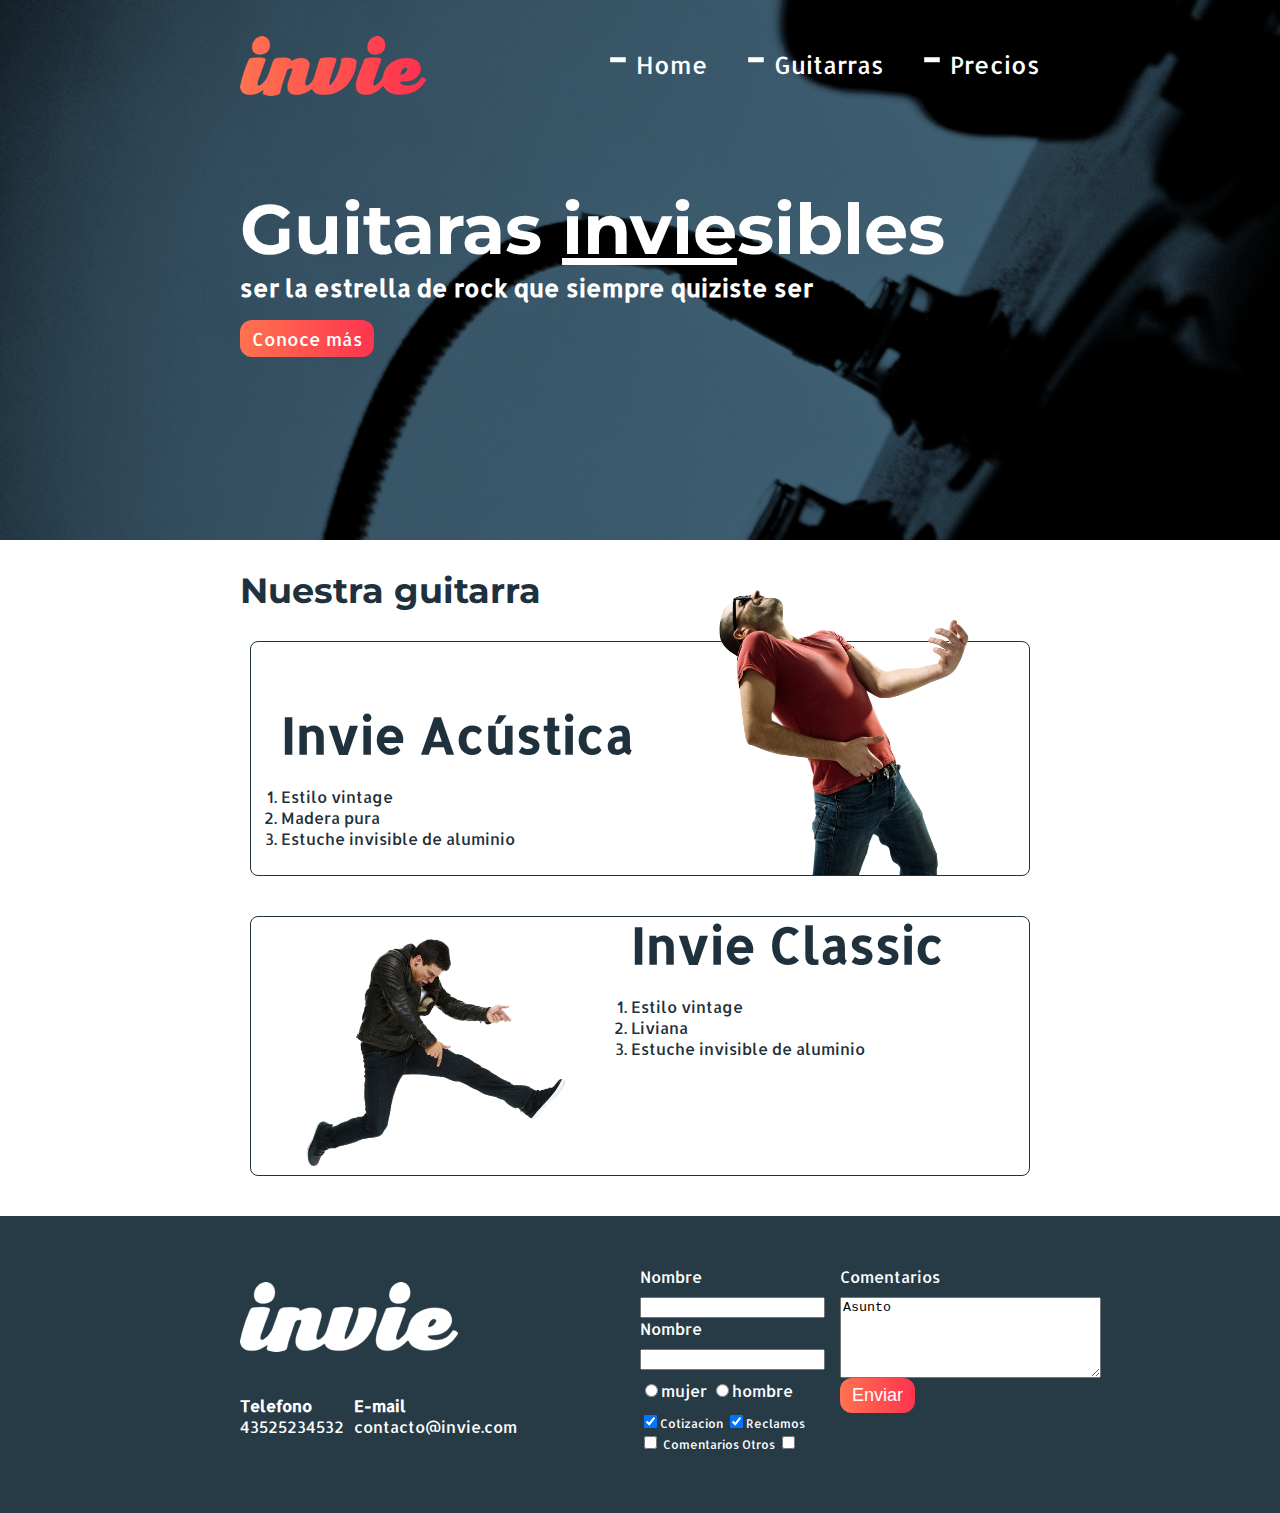
<file: invie/index.html>
<!DOCTYPE html>
<head>
	<title>Invie - tus mejores guitarras!</title>
	<meta charset="utf-8"> 
	<link href="https://fonts.googleapis.com/css?family=Allerta|Montserrat" rel="stylesheet">	
	<link rel="stylesheet" href="css/invie.css">
</head>
<body>
	<section id="portada" class="portada background">   <!-- section -->
	<header id="header" class="header contenedor">  <!-- header -->
		<figure class="logotipo">
			<img src="images/invie.png" height="60" width="186" alt="Invie logotipo"/>
		</figure>	
		<nav class="menu">
			<ul>
				<li>
					<a href="index.html"> Home</a>
				</li>					
				<li>
					<a href="#guitarras">Guitarras</a>
				</li>	
				<li>
					<a href="precio.html">Precios</a>
				</li>	
			</ul>	
		</nav>	
	</header>
	<div class="contenedor">
		<h1 class="titulo">Guitaras <span>invie</span>sibles</h1>
    	<h3 class="title-a">ser la estrella de rock que siempre quiziste ser</h3>
    	<a class="button">Conoce más</a>
    </div>	
	</section>
	<section id="guitarras" class="guitarras contenedor">  <!-- guitarras -->
		<h2>Nuestra guitarra</h2>
		<article class="guitarra">
			<img src="images/invie-acustica.png" alt="Guitarra Invie Acustica" width="350" alt="Guitarra Invie Acustica" class="derecha"/>
			<div class="contenedor-guitarra-a">
			<h3 class="title-b">Invie Acústica</h3>
			<ol>
				<li>Estilo vintage</li>	
				<li>Madera pura</li>		
				<li>Estuche invisible de aluminio</li>	
			</ol>	
			</div>
		</article>	
		<article class="guitarra">
			<img src="images/invie-classic.png" alt="Guitarra Invie Acustica" width="350" alt="Guitarra Invie Acustica" class="izquierda"/>
			<div class="contenedor-guitarra-b">
			<h3 class="title-b">Invie Classic</h3>
			<ol>
				<li>Estilo vintage</li>	
				<li>Liviana</li>	
				<li>Estuche invisible de aluminio</li>	
			</ol>	
		</div>
		</article>
		<!--titulo
		guitarra1
		guitarra2-->
	</section>
	<footer class="footer">
		<div class="contenedor">	
			<div class="contacto">	
			<img src="images/invie-white.png" alt="logotipo_blanco" />
			<a href="tel:+573024456678"><strong>Telefono<span></span></strong>43525234532</a>
			<a href="mailto:contacto@invie.com"><strong>E-mail</strong><span>contacto@invie.com</span>	</a>
		</div>
		<form class="formulario">
			<div class="col1">
			<label for="nombre" name="nombre">Nombre</label>
			<input type="text" required id="Alexis Morales" name="nombre"/>
			<label for="email">Nombre</label>
			<input type="email" required id="email"/>
			 <div class="sexo">
			<label for="mujer">
				<input type="radio" id="mujer" name="sexo"/>mujer 
			</label>	
			<label for="hombre">
				<input type="radio" id="hombre" name="sexo"/>hombre
			</label>	
			</div>
	
			<div class="intereses">
				<label for ="cotizacion">
					<input type="checkbox" checked id="cotizacion" name="intereses" value="cotizacion"/>Cotizacion
				</label>
				<label for ="reclamos">
					<input type="checkbox" checked id="reclamos" name="intereses" value="reclamos"/>Reclamos
				</label>
				  <label for="comentarios">
                <input type="checkbox" id="comentarios" name="intereses" value="comantarios"> Comentarios
              </label>
					<label for="otros">Otros
					<input type="checkbox" id="otros" name="intereses" value="otros"/>
					</label>	
		</div>
		</div>

				<div class="col2">
					<label type="">Comentarios	</label>
					<textarea name="" id="otros" cols="30" rows="5" >Asunto</textarea>
					<input type="submit" value="Enviar" class="button"/>
		</div>
			</form>		
		</div>
	</footer>	
</body>	
</html>
</file>
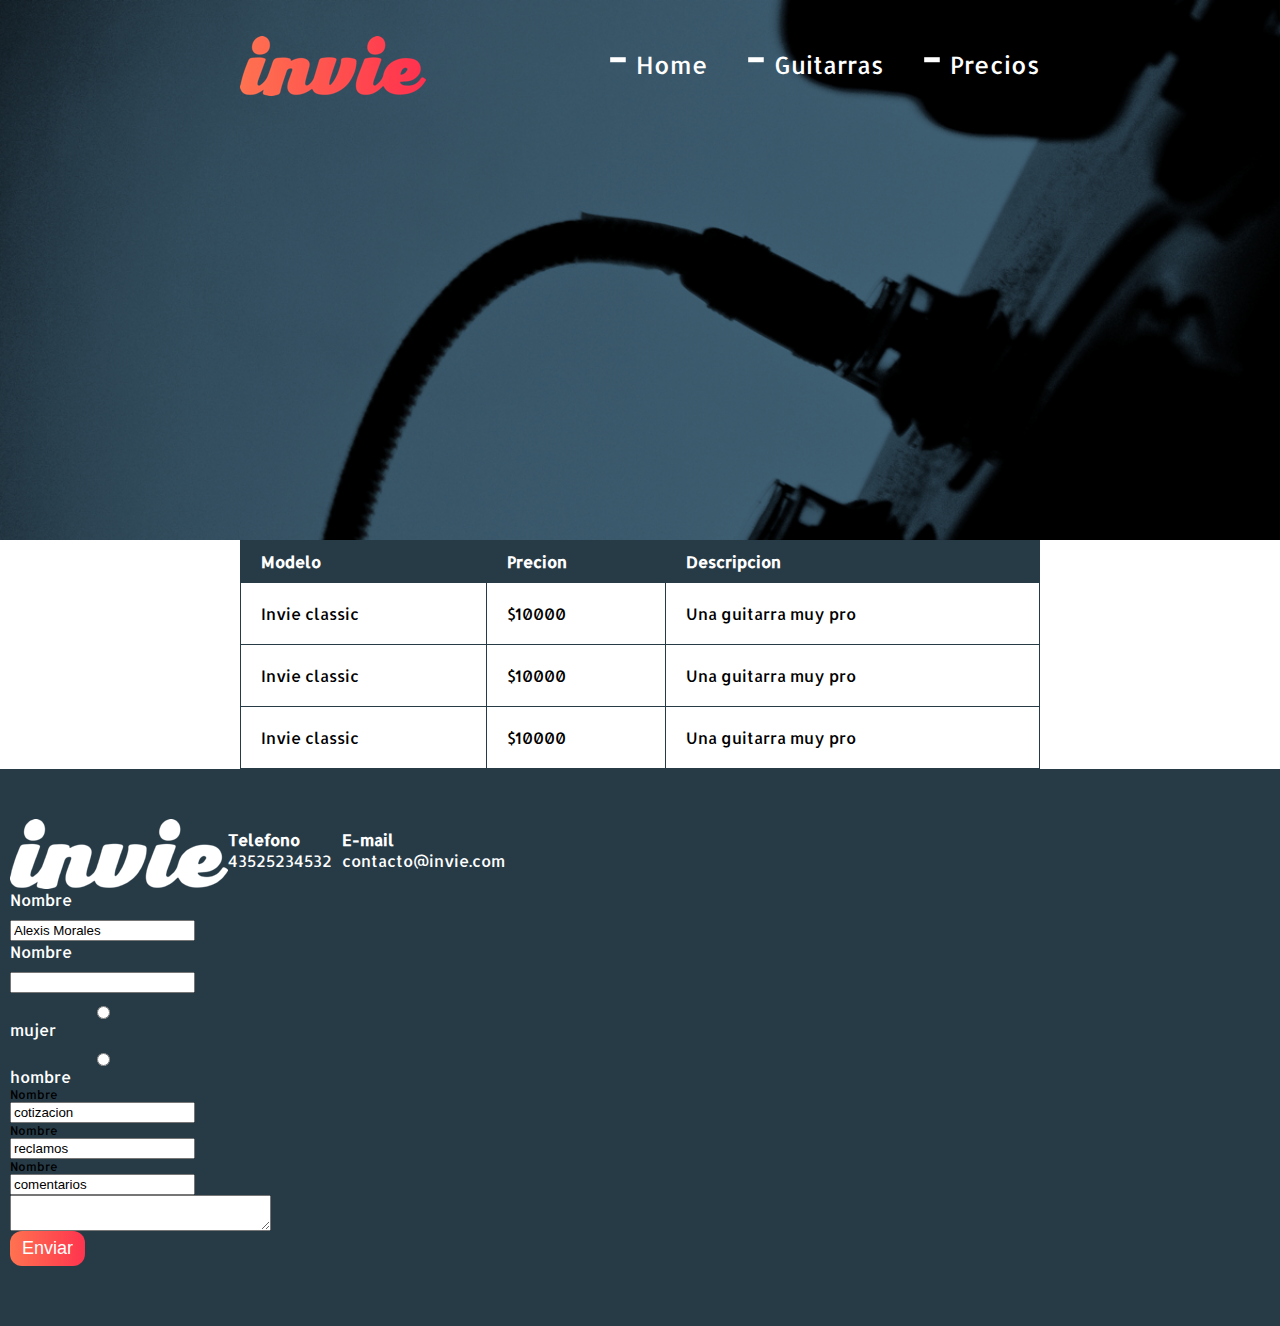
<file: invie/precio.html>
<!DOCTYPE html>
<head>
	<title>Invie - tus mejores guitarras!</title>
	<meta charset="utf-8"> 
	<link href="https://fonts.googleapis.com/css?family=Allerta|Montserrat" rel="stylesheet">	
	<link rel="stylesheet" href="css/invie.css">
</head>
<body>
	<section id="portada" class="portada background"> 
	<header id="header" class="header contenedor background">  <!-- header -->
		<figure class="logotipo">
			<img src="images/invie.png" height="60" width="186" alt="Invie logotipo"/>
		</figure>	
		<nav class="menu">
			<ul>
				<li>
					<a href="index.html" >Home</a>
				</li>					
				<li>
					<a href="index.html#guitarras">Guitarras </a>
				</li>	
				<li>
					<a href="precio.html">Precios</a>
				</li>	
			</ul>	
		</nav>	
	</header>
	</section>
		<section class="tabla">
			<div class="contenedor">
			<table>
            	<thead></thead>
            		<tr>
            			<th>Modelo</th>
            			<th>Precion</th>
            			<th>Descripcion</th>
            		</tr>
            	<tbody></tbody>
    				<tr>
    					<td>Invie classic</td>
    					<td>$10000</td>
    					<td>Una guitarra muy pro</td>
    				</tr>
    				<tr>
    					<td>Invie classic</td>
    					<td>$10000</td>
    					<td>Una guitarra muy pro</td>
    				</tr>
    				<tr>
    					<td>Invie classic</td>
    					<td>$10000</td>
    					<td>Una guitarra muy pro</td>
    				</tr>
			</table>
		</div>

		</section>	

		<footer class="footer">
		<div class="contacto">
		<div class="contenedor">	
			<img src="images/invie-white.png" alt="logotipo_blanco" />
			<a href="tel:+573024456678"><strong>Telefono	<span></span></strong>43525234532
			<a href="mailto:contacto@invie.com"><strong>E-mail</strong><span>contacto@invie.com</span>	
			</a>
		</div>
		<form class="formulario" >
			<div class="col1">
			<label for="nombre" name="nombre">Nombre</label>
			<input type="text" required value="Alexis Morales" id="">
			<label for="email">Nombre</label>
			<input type="email" required id="email"/>
			<label for="mujer"></label>
				<input type="radio" id="mujer" name="sexo">mujer 
			<label for="hombre"></label>
				<input type="radio" id="hombre" name="sexo">hombre
			</div>
		</form>	
	</div>
	<div class="intereses" >
			<label for="cotizacion">
				<div class="col2">
					<label type="">Nombre</label>
					<input "checkbox" checked id="cotizacion" name="intereses" value="cotizacion">
					<label type="">Nombre</label>
					<input "checkbox" id="reclamos" name="reclamos" value="reclamos">
					<label type="">Nombre</label>
					<input "checkbox" id="comentarios" name="intereses" value="comentarios">
					<textarea name="" id="otros" cols="30"> </textarea>
					<input type="submit" value="Enviar" class="button"/>
				</div>
	</div>	
	</footer>	
	
</body>	
</html>
</file>
<file: invie/css/invie.css>
/* selector universal */
/*
* {
	border:2px solid red;
	margin:10px;
	padding:10px;

}*/

/*selector de etiqueta 
header{
	width: 800px;
	margin:auto;
}*/



/*selector descendente */

/*article h3{
	color:green;
}*/

/*selectores de clase */


body{
font-family: 'Allerta', sans-serif;
margin:0;
}

section{
}

input, textarea{outline: 0;}



input:focus, textarea:focus{background-color:lightgray;}

table{
	width:100%;
}

th{
	background: #273b47;
	color:white;
	padding:10px 20px;
	text-align: left;
}

td{
	padding:20px;
}

table,td,th{
	border:1px solid #273b47;
	border-collapse:collapse;
}


.button{
	border-radius:12px;
	background-color: #fd324e;
	color:white;
	border:none;
	padding:7px 12px;
	cursor:pointer;
	font-size: 18px;
	background: linear-gradient(to left,#fe344e,#ff7250);
	text-decoration: none;
}

.title-a{
	font-size: 24px;
	margin-top:0;
}

.title-b{
	font-size: 50px;
	margin-bottom: 20px;

}

/*selector de id*/
#header {
	/*border:3px solid black;*/

}

#portada{
	/*border:3px solid orange;*/

}

.guitarras {
	/*border:3px solid brown;*/
 color: #1F313C;
 margin-bottom: 60px;


}

.titulo{
	font-size:70px;
	font-family: 'Montserrat', sans-serif;
	margin-bottom: 0;
	margin-top: 70px;
}

.guitarras h2{
	font-size: 35px;
	font-family: 'Montserrat', sans-serif;
}




.portada{
	background-image:url('../images/background.png');
	background-size:cover;
	color:white;
	padding: 20px;
	height:500px;


}

.portada button{
	margin-bottom: 70px;

}

.menu{
	font-size: 24px;
	display:inline-block;
	position:absolute;
	right:0;
}

.menu li{
	display:inline-block;
	margin-left: 30px;
}

.logotipo{display:inline-block;}

.contenedor{
	width:800px;
	margin:auto;
	justify-content:center;
	position: relative;
}

.guitarra{
	margin: 10px 10px 40px 10px;
	padding:10px;
	border:1px solid #1F313C;
	border-radius: 8px;
}


.derecha{
	float:right;
	position: relative;
  	top: -127px;
}

.izquierda{
	float:left;
	position: relative;
}

.contenedor-guitarra-a{
	padding-left: 20px;
}

.contenedor-guitarra-b{
	margin-left: 370px;
	position: relative;
	bottom: 90px;	
}

.guitarra ol{
	padding: 0;
}

.guitarra.b{height: 190px;}

.header{position:relative;}

.footer{background:#273b47;padding:50px 10px;}

.contacto img{display:block;}
.contacto strong{display: block;}

 .contacto a {color:white;text-decoration: none;margin:10px 10px 10px 0;}
 .contacto {display:flex;width:300px;flex-wrap:wrap;align-items:center;}

.footer .contenedor {
	display:flex;
	justify-content:space-between;
}

.formulario{display:flex;width:400px;color:white;}

.col1 , .col2{
	display:flex;
	flex-direction:column;
}

.col1{
	margin-right: 15px;
}

.col2{align-items:flex-start;}

.col2.button{
	margin-top: 15px;
}

.intereses label{
	font-size: 12px;
}


.formulario label, .sexo ,.intereses{
	margin-bottom: 10px;
}

.sexo{
	margin-top: 10px;
}

.menu li:before{
	content:'-';
	font-size: 50px;
	line-height: 20px;
	color:white;
}

.menu a{
	color:white;
	text-decoration: none;
}

.logotipo{
	margin-left: 0;
}

.titulo span{
	text-decoration: underline;
}


.tabla{
	margin: 50 px 0;
}

@media:screen and (max-width: 800px){
body{
	

}
}
</file>
